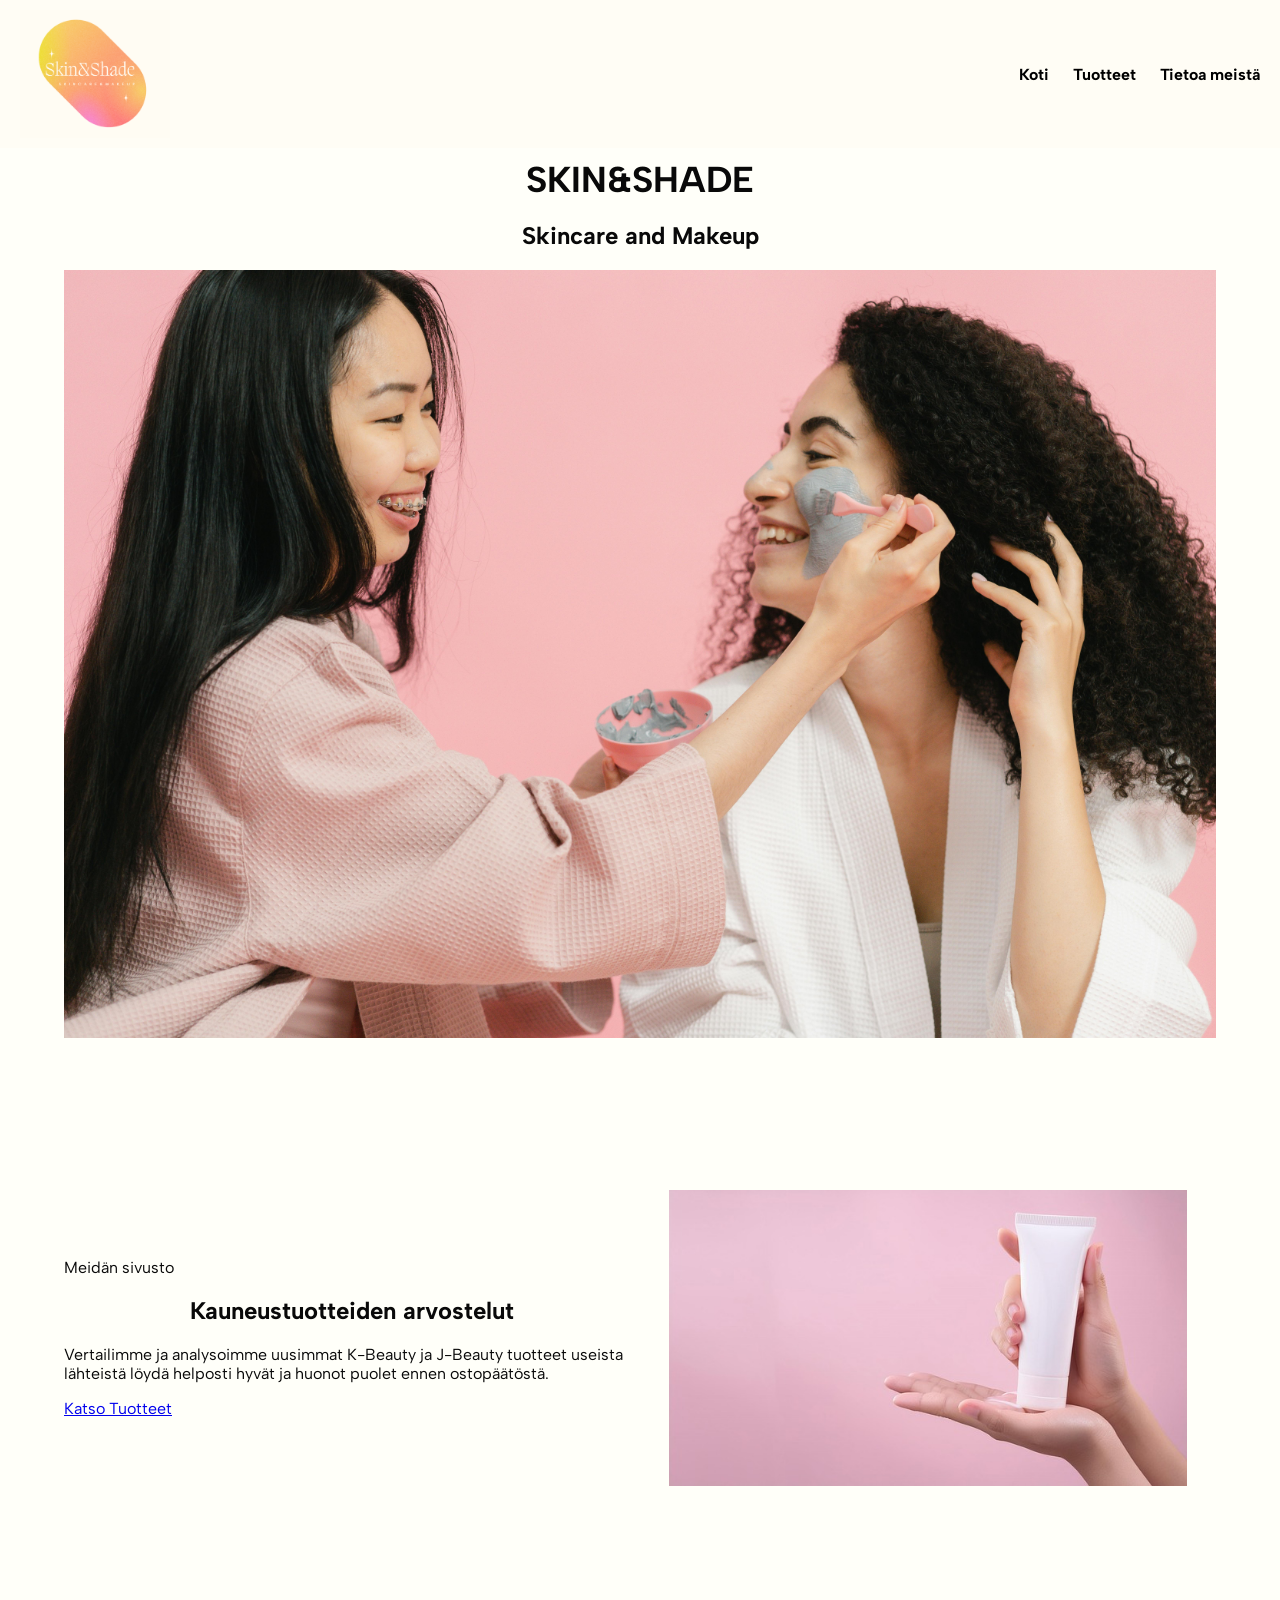
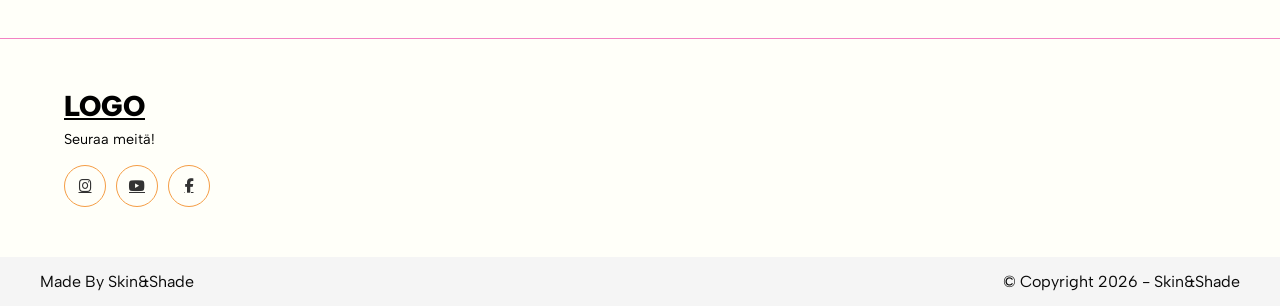
<file: index.html>
<!DOCTYPE html>
<html lang="fi">
<head>
<meta charset="UTF-8">
<meta name="viewport" content="width=device-width, initial-scale=1">

<title>SKIN&SHADE</title>

<meta name="La-ongthip Nyberg" content="Skincare & Makeup review">
<meta name="description" content="Skin&Shade vertailee K-Beauty ja J-Beauty kauneustuotteita. Löydä parhaat skincare ja makeup tuotteet sekä niiden hyvät ja huonot puolet ennen ostopäätöstä.">
<meta name="keywords" content="skincare, makeup, K-Beauty, J-Beauty, kauneustuotteet, kosmetiikka, arvostelut">
<meta name="robots" content="index, follow">
<link href="index.css" rel="stylesheet" type="text/css">
<link rel="stylesheet" href="https://cdnjs.cloudflare.com/ajax/libs/font-awesome/6.4.0/css/all.min.css">
<link href="https://fonts.googleapis.com/css?family=Albert+Sans" rel="stylesheet">
</head>

<body>


<!-- NAVIGATION BAR -->
<div class="navbar">
    <div class="logo-nav">
        <img src="logo.png" class="logo" alt="Logo">
    </div>



<div class="nav-links">
        <a href="verkko.html">Koti</a>
        <a href="Tuotteet.html">Tuotteet</a>
        <a href="Tietoa-meistä.html">Tietoa meistä</a>
</div>
</div>


<!-- HEADER -->
<header>
    <h1>SKIN&SHADE</h1>
</header>

<!-- Konteksti -->
<h2>Skincare and Makeup</h2>
<div class="description-container">
    <p></p>
</div>

<img src="photo1-2.jpg" alt="Skincare kuva">


<section id="main">

<div class="main-text">
    <span>Meidän sivusto</span>
    <h2>Kauneustuotteiden arvostelut</h2>
    <p>Vertailimme ja analysoimme uusimmat K-Beauty ja J-Beauty tuotteet useista lähteistä 
        löydä helposti hyvät ja huonot puolet ennen ostopäätöstä.</p>
    <a href="Tuotteet.html">Katso Tuotteet</a>
</div>

<div class="main-img">
    <img src="photo3.jpg" alt="photo3"/>
</div>
</section>

<!--Footer-->
<footer>
    <div class="footer-container">
    <div class="footer-company-box">
        <!--logo-->
        <a href="#" class="footer-logo">Logo</a>
        <!--details-->
        <p>Seuraa meitä!</p>
    <div class="footer-social">
        <a href="#"><i class="fa-brands fa-instagram"></i></a>
        <a href="#"><i class="fa-brands fa-youtube"></i></a>
        <a href="#"><i class="fa-brands fa-facebook-f"></i></a>
    </div>

    </div>
    </div>

    <!--bottom footer-->
    <div class="footer-bottom">
    <span>Made By Skin&Shade</span>
    <span class="copyright">© Copyright 2026 - Skin&Shade</span></div>



</footer>

</body>
</html>
</file>
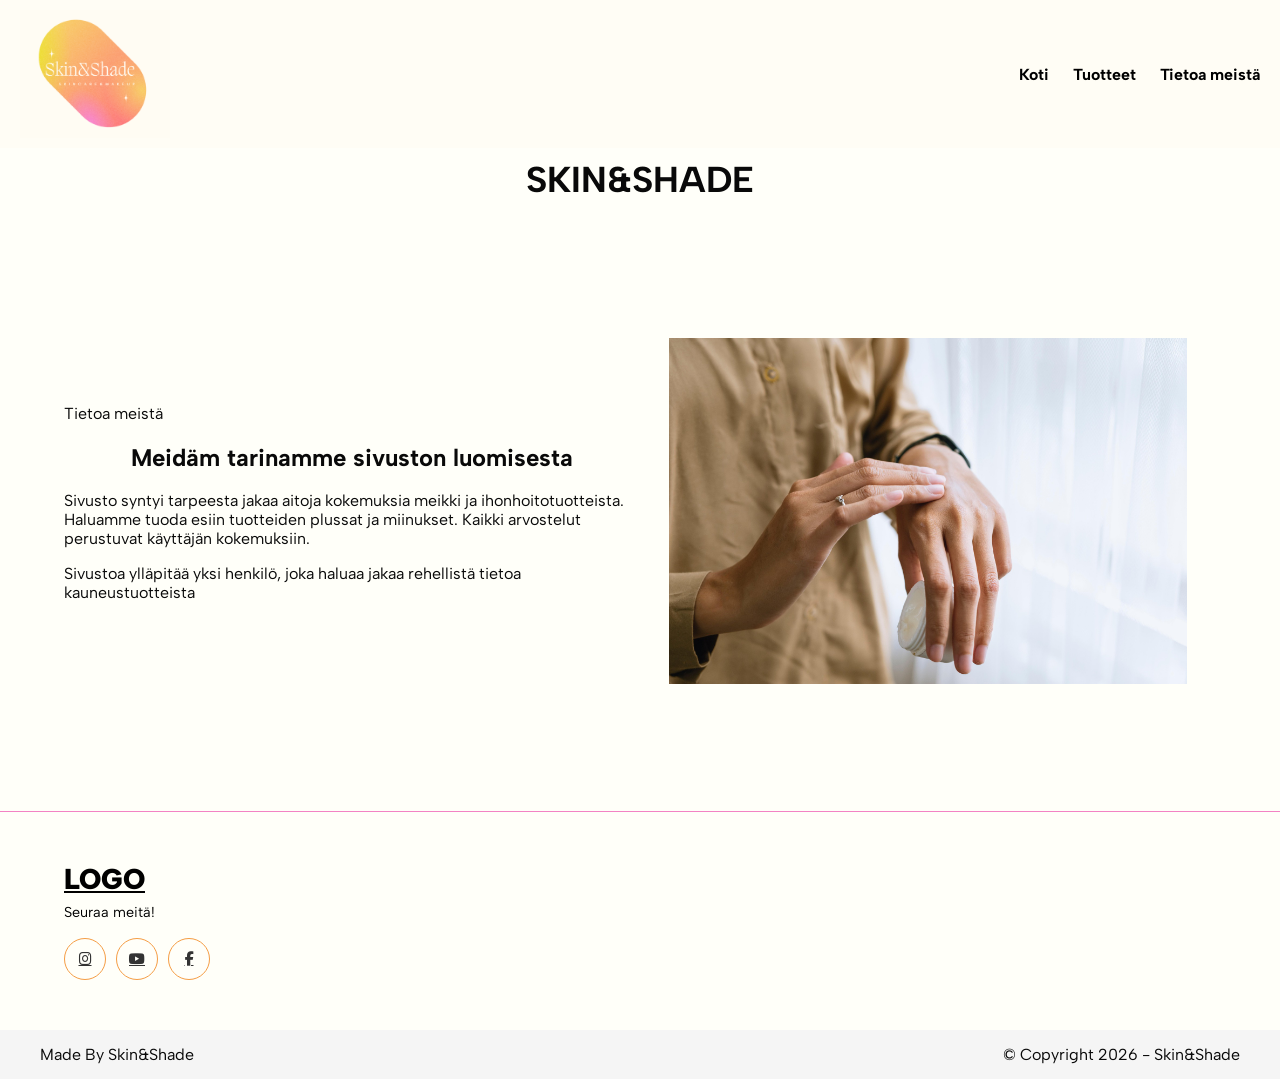
<file: Tietoa-meistä.html>
<!DOCTYPE html>
<html lang="fi">
<head>
    <meta charset="UTF-8">
    <meta name="viewport" content="width=device-width, initial-scale=1">

    <title>SKIN&SHADE</title>
    
    <meta name="La-ongthip Nyberg" content="Skincare & Makeup review">
    <meta name="description" content="Skin&Shade vertailee K-Beauty ja J-Beauty kauneustuotteita. Löydä parhaat skincare ja makeup tuotteet sekä niiden hyvät ja huonot puolet ennen ostopäätöstä.">
    <meta name="keywords" content="skincare, makeup, K-Beauty, J-Beauty, kauneustuotteet, kosmetiikka, arvostelut">
    <meta name="robots" content="index, follow">
    <link href="index.css" rel="stylesheet" type="text/css">
    <link rel="stylesheet" href="https://cdnjs.cloudflare.com/ajax/libs/font-awesome/6.4.0/css/all.min.css">
    <link href="https://fonts.googleapis.com/css?family=Albert+Sans" rel="stylesheet">
</head>
<body>


<!-- NAVIGATION BAR -->
<div class="navbar">
    <div class="logo-nav">
        <img src="logo.png" class="logo" alt="Logo">
    </div>



<div class="nav-links">
        <a href="index.html">Koti</a>
        <a href="Tuotteet.html">Tuotteet</a>
        <a href="Tietoa-meistä.html">Tietoa meistä</a>
</div>
</div>

<!-- HEADER -->
<header>
    <h1>SKIN&SHADE</h1>
</header>

<section id="main">
<div class="main-text">
    <span>Tietoa meistä</span>
    <h2>Meidäm tarinamme sivuston luomisesta</h2>
    <p>Sivusto syntyi tarpeesta jakaa aitoja kokemuksia meikki ja ihonhoitotuotteista. 
      Haluamme tuoda esiin tuotteiden plussat ja miinukset.
    Kaikki arvostelut perustuvat käyttäjän kokemuksiin.</p>

    <p>Sivustoa ylläpitää yksi henkilö, joka haluaa jakaa rehellistä tietoa kauneustuotteista</p>
</div>

<div class="main-img">
    <img src="photo4.jpg" alt="Skincare tuote">
</div>
</section>

<!--Footer-->
<footer>
    <div class="footer-container">
        <div class="footer-company-box">
        <!--logo-->
        <a href="#" class="footer-logo">Logo</a>
        <!--details-->
        <p>Seuraa meitä!</p>
    <div class="footer-social">
        <a href="#"><i class="fa-brands fa-instagram"></i></a>
        <a href="#"><i class="fa-brands fa-youtube"></i></a>
        <a href="#"><i class="fa-brands fa-facebook-f"></i></a>
    </div>
    </div>
    </div>

          <!--bottom footer-->
          <div class="footer-bottom">
    <span>Made By Skin&Shade</span>
    <span class="copyright">© Copyright 2026 - Skin&Shade</span></div>



</footer>

</body>
</html>
</file>
<file: index.css>
/* Yleiset asetukset */
body {
    margin: 0;
    padding: 0;
    background-color: rgb(255, 255, 249);
    color: rgb(9, 9, 9);
    font-family: "Albert Sans", sans-serif;
}

/* NAVIGATION BAR */
.navbar {
    display: flex;
    justify-content: space-between;
    align-items: center;
    background-color: #FFFDF5;
    padding: 10px 20px;
    flex-wrap: wrap; /* mobiilille */
}

.nav-links a {
    color: black;
    text-decoration: none;
    margin-left: 20px;
    font-weight: bold;
}

.nav-links a:hover {
    background-color: #f382c4;
    padding: 8px 12px;
    border-radius: 5px;
}

/* Logo */
.logo {
    max-width: 150px;
    height: auto;
}

/* SEARCH */
.search-container {
    text-align: center;
    margin: 20px 0;
}
.search-box {
  position: relative; /* Tämä tarvitaan, jotta ikoni voi olla inputin päällä */
  display: inline-block;
}
.search {
    width: 300px;
    max-width: 90%;
    padding: 10px 15px;
    border-radius: 30px;
    border: 1px solid #ccc;
    font-size: 16px;
    box-sizing: border-box;
}
.search-icon {
  position: absolute;
  right: 30px;
  top: 50%;
  transform: translateY(-50%);
  color: #000000;
  pointer-events: none;
  transition: all 0.3s ease;
}
.search-box:hover .search-icon {
  color: #333;          
  transform: translateY(-50%) scale(1.2); 
}

/* HEADER */
header h1 {
    text-align: center;
    font-size: 36px;
    margin: 10px 0;
}

/* OTSIKOT */
h2, h3 {
    text-align: center;
}

/* CONTENT */
.description-container {
    text-align: center;
    max-width: 800px;
    margin: 0 auto 20px auto;
}

/* KUVA */
img {
    display: block;
    margin: auto;
    max-width: 90%;
    height: auto;
}
#main {
    max-width: 1200px;
    width: 90%;
    padding: 50px;
    border-radius: 30px;
    min-height: 500px;
    margin: auto;
    display: grid;
    grid-template-columns: 1fr 1fr;
    align-items: center;
}
.hero-image {
width: 65%;
height: 380px;
object-fit: cover;
object-position: center;
}

/* Tuotteet */
#tuotteet{
    max-width: 1200px;
    width: 90%;
    margin: 50px auto;
}
/* Kaikille tuotteille valkoinen laatikko, pyöristetyt kulmat ja kevyt varjo */
.new-product {
    background-color: #ffffff;      /* valkoinen tausta */
    border-radius: 10px;            /* pyöristetyt kulmat */
    border: 1px solid #f1f1f1;      /* kevyt reunus */
    padding: 10px;
    text-align: center;
    box-shadow: 0 2px 5px rgba(0,0,0,0.05);
}
.new-p-heading{
    display: flex;
    justify-content: space-between;
    align-items: center;
    flex-wrap: wrap;
    width: 100%;
    background-color: #fafafa;
    padding: 10px 20px;
    border-radius: 10px;
}
.new-p-heading h3{
    font-size: 1.8rem;
    color: #000000;
    font-weight: 800;
}
.new-p-heading ul{
    display: flex;
    justify-content: center;
    align-items: center;
    flex-wrap: wrap;
}
.new-p-heading li{
    padding: 2px 20px;
    border-radius: 4px;
    margin: 0px 3px;
    color: #000000;
    font-weight: 600;
    letter-spacing: 1px;
}
.new-p-heading li.active{
    background-color: #f382c4;
}
.new-product-img{
    width: 90%;
    height: 250px;
    padding: 20px;
    display: flex;
    margin: auto;
}
.new-product-img img{
    width: 100%;
    height: 350px;
    object-fit: contain;
    object-position: center;
}
.new-product-text{
    display: flex;
    flex-direction: column;
    justify-content: center;
    align-items: center;
    padding: 4pc 10px;
    gap: 30px;

}
.new-product-text span{
    color: rgb(0, 0, 0);
    font-size: 1.4rem;
    font-weight: 500;

}
.new-product-box{
    display: grid;
    grid-template-columns: repeat(4, 1fr);
    gap: 200px;
    width: 100%;
}
.new-product{
    width: 200%;
}
footer{
    width: 100%;
    border-top: 1px solid #f382c4;
}
.footer-container{
    max-width: 1200px;
    width: 90%;
    margin: 0px auto;
    padding: 50px 0px;
    display: flex;
    justify-content: space-between;
    align-items: flex-start;
}
.footer-company-box{
    max-width: 330px
}
.footer-company-box .footer-logo{
    font-size: 1.8rem;
    color: #000000;
    text-transform: uppercase;
    font-weight: 900;
}
.footer-company-box p{
    color: #000000;
    font-size: 0.9rem;
    line-height: 1.4rem;
    margin: 5px 0px;
}
.footer-social{
    display: flex;
    align-items: center;
    flex-wrap: wrap;
}
.footer-social a{
    margin-top: 10px;
    margin-right: 10px;
    width: 40px;
    height: 40px;
    border-radius: 50%;
    display: flex;
    justify-content: center;
    align-items: center;
    border: 1px solid #f59d45;
    color: #333;
    font-size: 0.9rem;
}
.footer-bottom{
    display: flex;
    padding: 15px 40px;
    background: #f5f5f5;
}

.copyright{
    margin-left: auto;
}


/* Mobiili: navigaatio riville alas */
@media (max-width: 600px) {
    .navbar {
        flex-direction: column;
        align-items: center;
    }
    .nav-links {
        margin-top: 10px;
    }
}
/* Responsive footer*/
@media (max-width:1100px) {
    .footer-container {
        display: grid;
        grid-template-columns: 1fr 1fr;
        grid-gap: 40px
    }
    .new-product-container {
        grid-template-columns: 1fr 1fr 1fr 1fr;
    }
}
</file>
